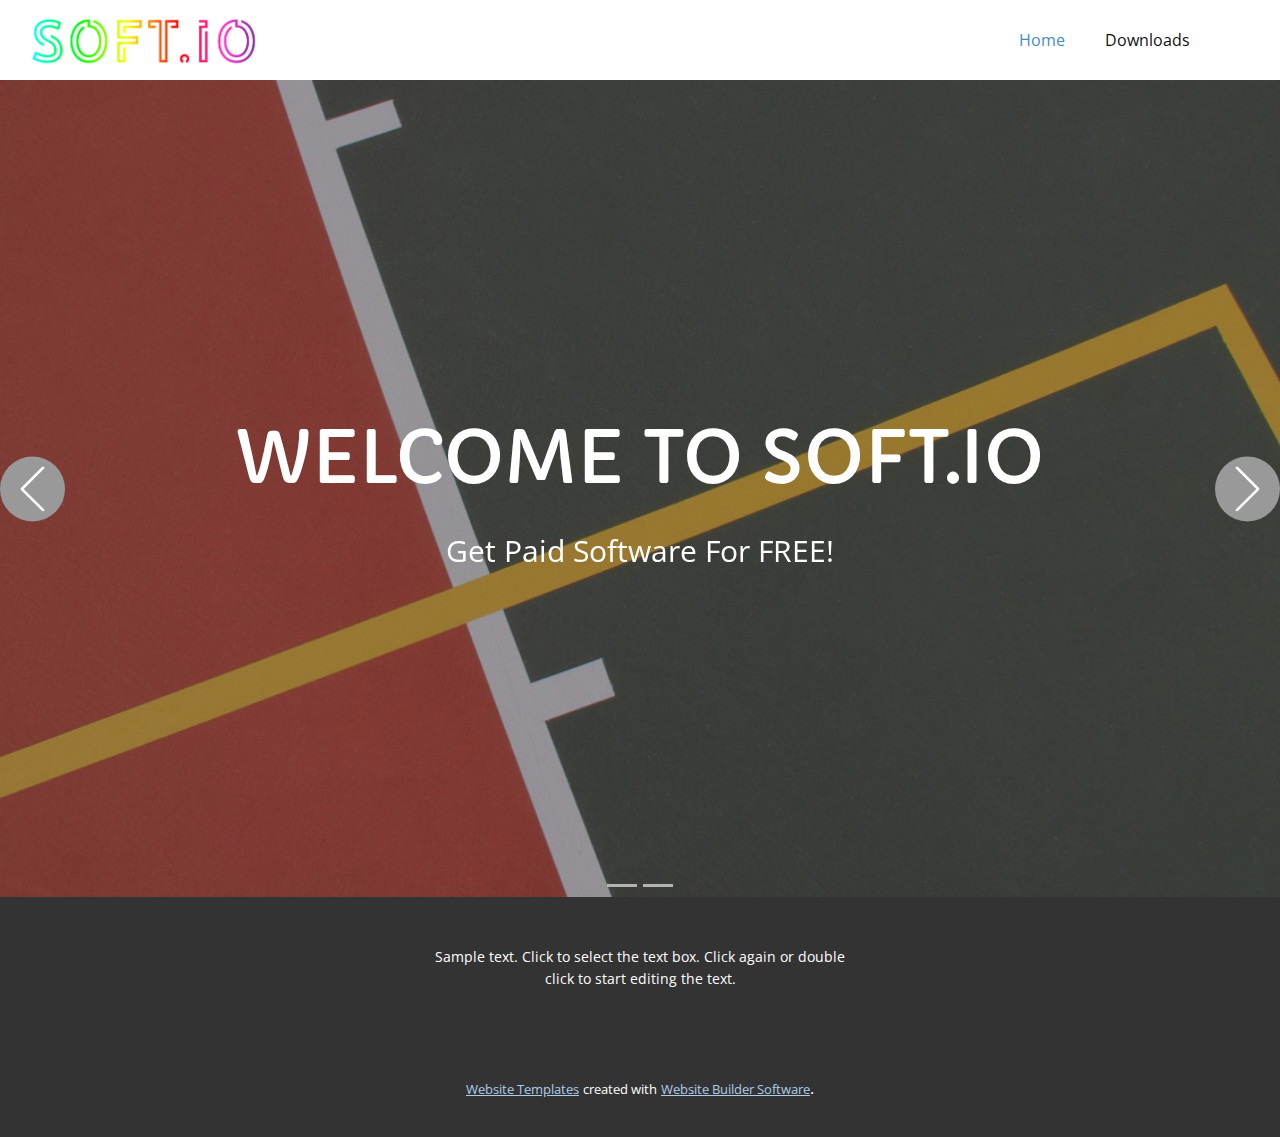
<file: index.html>
<!DOCTYPE html>
<html style="font-size: 16px;">
  <head>
    <meta name="viewport" content="width=device-width, initial-scale=1.0">
    <meta charset="utf-8">
    <meta name="keywords" content="WELCOME TO SOFT.IO">
    <meta name="description" content="">
    <meta name="page_type" content="np-template-header-footer-from-plugin">
    <title>Home</title>
    <link rel="stylesheet" href="nicepage.css" media="screen">
<link rel="stylesheet" href="Home.css" media="screen">
    <script class="u-script" type="text/javascript" src="jquery.js" defer=""></script>
    <script class="u-script" type="text/javascript" src="nicepage.js" defer=""></script>
    <meta name="generator" content="Nicepage 2.26.5, nicepage.com">
    
    
    <link id="u-theme-google-font" rel="stylesheet" href="https://fonts.googleapis.com/css?family=Roboto:100,100i,300,300i,400,400i,500,500i,700,700i,900,900i|Open+Sans:300,300i,400,400i,600,600i,700,700i,800,800i">
    <link id="u-page-google-font" rel="stylesheet" href="https://fonts.googleapis.com/css?family=Capriola:400">
    
    
    <script type="application/ld+json">{
		"@context": "http://schema.org",
		"@type": "Organization",
		"name": "",
		"url": "index.html",
		"logo": "images/softiologosite.png"
}</script>
    <meta property="og:title" content="Home">
    <meta property="og:type" content="website">
    <meta name="theme-color" content="#478ac9">
    <link rel="canonical" href="index.html">
    <meta property="og:url" content="index.html">
  </head>
  <body data-home-page="Home.html" data-home-page-title="Home" class="u-body"><header class="u-clearfix u-header u-header" id="sec-6423"><a href="https://nicepage.com" class="u-image u-logo u-image-1">
        <img src="images/softiologosite.png" class="u-logo-image u-logo-image-1" data-image-width="290.3078">
      </a><nav class="u-menu u-menu-dropdown u-offcanvas u-menu-1">
        <div class="menu-collapse" style="font-size: 1rem; letter-spacing: 0;">
          <a class="u-button-style u-custom-left-right-menu-spacing u-custom-padding-bottom u-custom-top-bottom-menu-spacing u-nav-link u-text-active-palette-1-base u-text-hover-palette-2-base" href="#">
            <svg><use xmlns:xlink="http://www.w3.org/1999/xlink" xlink:href="#menu-hamburger"></use></svg>
            <svg version="1.1" xmlns="http://www.w3.org/2000/svg" xmlns:xlink="http://www.w3.org/1999/xlink"><defs><symbol id="menu-hamburger" viewBox="0 0 16 16" style="width: 16px; height: 16px;"><rect y="1" width="16" height="2"></rect><rect y="7" width="16" height="2"></rect><rect y="13" width="16" height="2"></rect>
</symbol>
</defs></svg>
          </a>
        </div>
        <div class="u-custom-menu u-nav-container">
          <ul class="u-nav u-unstyled u-nav-1"><li class="u-nav-item"><a class="u-button-style u-nav-link u-text-active-palette-1-base u-text-hover-palette-2-base" href="Home.html" style="padding: 10px 20px;">Home</a>
</li><li class="u-nav-item"><a class="u-button-style u-nav-link u-text-active-palette-1-base u-text-hover-palette-2-base" href="Downloads.html" style="padding: 10px 20px;">Downloads</a>
</li></ul>
        </div>
        <div class="u-custom-menu u-nav-container-collapse">
          <div class="u-black u-container-style u-inner-container-layout u-opacity u-opacity-95 u-sidenav">
            <div class="u-menu-close"></div>
            <ul class="u-align-center u-nav u-popupmenu-items u-unstyled u-nav-2"><li class="u-nav-item"><a class="u-button-style u-nav-link" href="Home.html" style="padding: 10px 20px;">Home</a>
</li><li class="u-nav-item"><a class="u-button-style u-nav-link" href="Downloads.html" style="padding: 10px 20px;">Downloads</a>
</li></ul>
          </div>
          <div class="u-black u-menu-overlay u-opacity u-opacity-70"></div>
        </div>
      </nav></header>
    <section id="carousel_3d3d" class="u-carousel u-slide u-valign-middle u-block-1fbc-1" data-u-ride="carousel" data-interval="5000">
      <ol class="u-absolute-hcenter u-carousel-indicators u-block-1fbc-2">
        <li data-u-target="#carousel_3d3d" data-u-slide-to="0" class="u-active u-grey-30"></li>
        <li data-u-target="#carousel_3d3d" data-u-slide-to="1" class="u-grey-30"></li>
      </ol>
      <div class="u-carousel-inner" role="listbox">
        <div class="u-active u-align-center u-carousel-item u-clearfix u-image u-shading u-section-1-1" src="">
          <div class="u-clearfix u-sheet u-sheet-1">
            <h1 class="u-custom-font u-text u-text-default u-title u-text-1">WELCOME TO SOFT.IO</h1>
            <p class="u-large-text u-text u-text-default u-text-variant u-text-2">Get Paid Software For FREE!</p>
          </div>
        </div>
        <div class="u-align-center u-carousel-item u-clearfix u-image u-shading u-section-1-2" src="">
          <div class="u-clearfix u-sheet u-valign-middle u-sheet-1">
            <h1 class="u-text u-text-default u-title u-text-1">Sample Headline</h1>
            <p class="u-large-text u-text u-text-default u-text-variant u-text-2">Sample text. Click to select the text box. Click again or double click to start editing the text.</p>
          </div>
        </div>
      </div>
      <a class="u-absolute-vcenter u-carousel-control u-carousel-control-prev u-grey-40 u-icon-circle u-spacing-10 u-block-1fbc-3" href="#carousel_3d3d" role="button" data-u-slide="prev">
        <span aria-hidden="true">
          <svg viewBox="0 0 477.175 477.175"><path d="M145.188,238.575l215.5-215.5c5.3-5.3,5.3-13.8,0-19.1s-13.8-5.3-19.1,0l-225.1,225.1c-5.3,5.3-5.3,13.8,0,19.1l225.1,225
                    c2.6,2.6,6.1,4,9.5,4s6.9-1.3,9.5-4c5.3-5.3,5.3-13.8,0-19.1L145.188,238.575z"></path></svg>
        </span>
        <span class="sr-only">Previous</span>
      </a>
      <a class="u-absolute-vcenter u-carousel-control u-carousel-control-next u-grey-40 u-icon-circle u-spacing-10 u-block-1fbc-4" href="#carousel_3d3d" role="button" data-u-slide="next">
        <span aria-hidden="true">
          <svg viewBox="0 0 477.175 477.175"><path d="M360.731,229.075l-225.1-225.1c-5.3-5.3-13.8-5.3-19.1,0s-5.3,13.8,0,19.1l215.5,215.5l-215.5,215.5
                    c-5.3,5.3-5.3,13.8,0,19.1c2.6,2.6,6.1,4,9.5,4c3.4,0,6.9-1.3,9.5-4l225.1-225.1C365.931,242.875,365.931,234.275,360.731,229.075z"></path></svg>
        </span>
        <span class="sr-only">Next</span>
      </a>
    </section>
    
    
    <footer class="u-align-center u-clearfix u-footer u-grey-80 u-footer" id="sec-b7cb"><div class="u-clearfix u-sheet u-sheet-1">
        <p class="u-small-text u-text u-text-variant u-text-1">Sample text. Click to select the text box. Click again or double click to start editing the text.</p>
      </div></footer>
    <section class="u-backlink u-clearfix u-grey-80">
      <a class="u-link" href="https://nicepage.com/website-templates" target="_blank">
        <span>Website Templates</span>
      </a>
      <p class="u-text">
        <span>created with</span>
      </p>
      <a class="u-link" href="https://nicepage.com/" target="_blank">
        <span>Website Builder Software</span>
      </a>. 
    </section>
  </body>
</html>
</file>
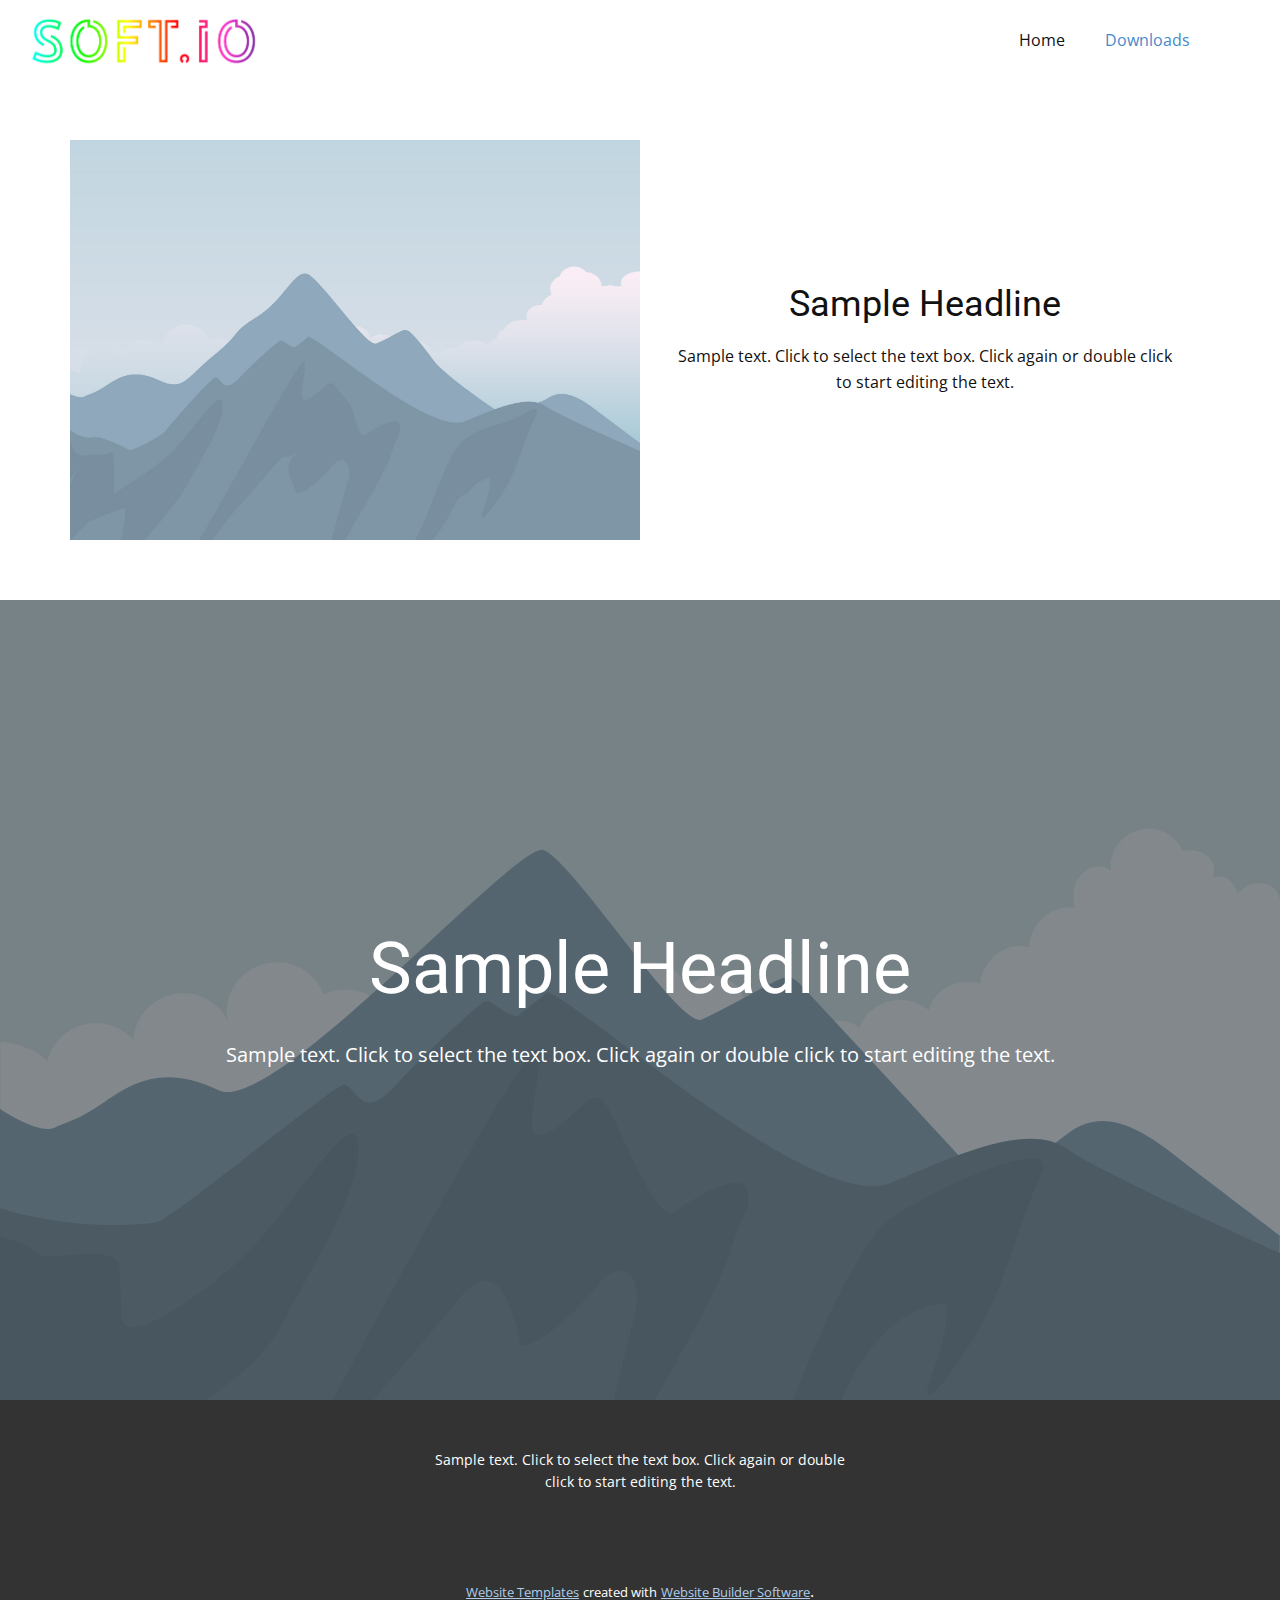
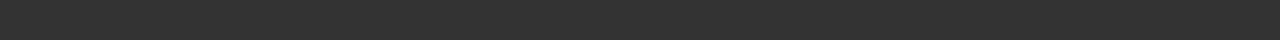
<file: Downloads.html>
<!DOCTYPE html>
<html style="font-size: 16px;">
  <head>
    <meta name="viewport" content="width=device-width, initial-scale=1.0">
    <meta charset="utf-8">
    <meta name="keywords" content="">
    <meta name="description" content="">
    <meta name="page_type" content="np-template-header-footer-from-plugin">
    <title>Downloads</title>
    <link rel="stylesheet" href="nicepage.css" media="screen">
<link rel="stylesheet" href="Downloads.css" media="screen">
    <script class="u-script" type="text/javascript" src="jquery.js" defer=""></script>
    <script class="u-script" type="text/javascript" src="nicepage.js" defer=""></script>
    <meta name="generator" content="Nicepage 2.26.5, nicepage.com">
    <link id="u-theme-google-font" rel="stylesheet" href="https://fonts.googleapis.com/css?family=Roboto:100,100i,300,300i,400,400i,500,500i,700,700i,900,900i|Open+Sans:300,300i,400,400i,600,600i,700,700i,800,800i">
    
    
    
    <script type="application/ld+json">{
		"@context": "http://schema.org",
		"@type": "Organization",
		"name": "",
		"url": "index.html",
		"logo": "images/softiologosite.png"
}</script>
    <meta property="og:title" content="Downloads">
    <meta property="og:type" content="website">
    <meta name="theme-color" content="#478ac9">
    <link rel="canonical" href="index.html">
    <meta property="og:url" content="index.html">
  </head>
  <body class="u-body"><header class="u-clearfix u-header u-header" id="sec-6423"><a href="https://nicepage.com" class="u-image u-logo u-image-1">
        <img src="images/softiologosite.png" class="u-logo-image u-logo-image-1" data-image-width="290.3078">
      </a><nav class="u-menu u-menu-dropdown u-offcanvas u-menu-1">
        <div class="menu-collapse" style="font-size: 1rem; letter-spacing: 0;">
          <a class="u-button-style u-custom-left-right-menu-spacing u-custom-padding-bottom u-custom-top-bottom-menu-spacing u-nav-link u-text-active-palette-1-base u-text-hover-palette-2-base" href="#">
            <svg><use xmlns:xlink="http://www.w3.org/1999/xlink" xlink:href="#menu-hamburger"></use></svg>
            <svg version="1.1" xmlns="http://www.w3.org/2000/svg" xmlns:xlink="http://www.w3.org/1999/xlink"><defs><symbol id="menu-hamburger" viewBox="0 0 16 16" style="width: 16px; height: 16px;"><rect y="1" width="16" height="2"></rect><rect y="7" width="16" height="2"></rect><rect y="13" width="16" height="2"></rect>
</symbol>
</defs></svg>
          </a>
        </div>
        <div class="u-custom-menu u-nav-container">
          <ul class="u-nav u-unstyled u-nav-1"><li class="u-nav-item"><a class="u-button-style u-nav-link u-text-active-palette-1-base u-text-hover-palette-2-base" href="Home.html" style="padding: 10px 20px;">Home</a>
</li><li class="u-nav-item"><a class="u-button-style u-nav-link u-text-active-palette-1-base u-text-hover-palette-2-base" href="Downloads.html" style="padding: 10px 20px;">Downloads</a>
</li></ul>
        </div>
        <div class="u-custom-menu u-nav-container-collapse">
          <div class="u-black u-container-style u-inner-container-layout u-opacity u-opacity-95 u-sidenav">
            <div class="u-menu-close"></div>
            <ul class="u-align-center u-nav u-popupmenu-items u-unstyled u-nav-2"><li class="u-nav-item"><a class="u-button-style u-nav-link" href="Home.html" style="padding: 10px 20px;">Home</a>
</li><li class="u-nav-item"><a class="u-button-style u-nav-link" href="Downloads.html" style="padding: 10px 20px;">Downloads</a>
</li></ul>
          </div>
          <div class="u-black u-menu-overlay u-opacity u-opacity-70"></div>
        </div>
      </nav></header>
    <section class="u-clearfix u-section-1" id="sec-189c">
      <div class="u-clearfix u-sheet u-sheet-1">
        <div class="u-clearfix u-expanded-width u-layout-wrap u-layout-wrap-1">
          <div class="u-layout">
            <div class="u-layout-row">
              <div class="u-container-style u-image u-layout-cell u-left-cell u-size-30 u-image-1" data-image-width="2000" data-image-height="1333">
                <div class="u-container-layout u-container-layout-1"></div>
              </div>
              <div class="u-align-center u-container-style u-layout-cell u-right-cell u-size-30 u-layout-cell-2">
                <div class="u-container-layout u-valign-middle u-container-layout-2">
                  <h2 class="u-text u-text-default u-text-1">Sample Headline</h2>
                  <p class="u-text u-text-default u-text-2">Sample text. Click to select the text box. Click again or double click to start editing the text.</p>
                </div>
              </div>
            </div>
          </div>
        </div>
      </div>
    </section>
    <section class="u-align-center u-clearfix u-image u-shading u-section-2" src="" data-image-width="256" data-image-height="256" id="sec-eb2c">
      <div class="u-clearfix u-sheet u-valign-middle u-sheet-1">
        <h1 class="u-text u-text-default u-title u-text-1">Sample Headline</h1>
        <p class="u-large-text u-text u-text-default u-text-variant u-text-2">Sample text. Click to select the text box. Click again or double click to start editing the text.</p>
      </div>
    </section>
    
    
    <footer class="u-align-center u-clearfix u-footer u-grey-80 u-footer" id="sec-b7cb"><div class="u-clearfix u-sheet u-sheet-1">
        <p class="u-small-text u-text u-text-variant u-text-1">Sample text. Click to select the text box. Click again or double click to start editing the text.</p>
      </div></footer>
    <section class="u-backlink u-clearfix u-grey-80">
      <a class="u-link" href="https://nicepage.com/website-templates" target="_blank">
        <span>Website Templates</span>
      </a>
      <p class="u-text">
        <span>created with</span>
      </p>
      <a class="u-link" href="https://nicepage.com/" target="_blank">
        <span>Website Builder Software</span>
      </a>. 
    </section>
  </body>
</html>
</file>
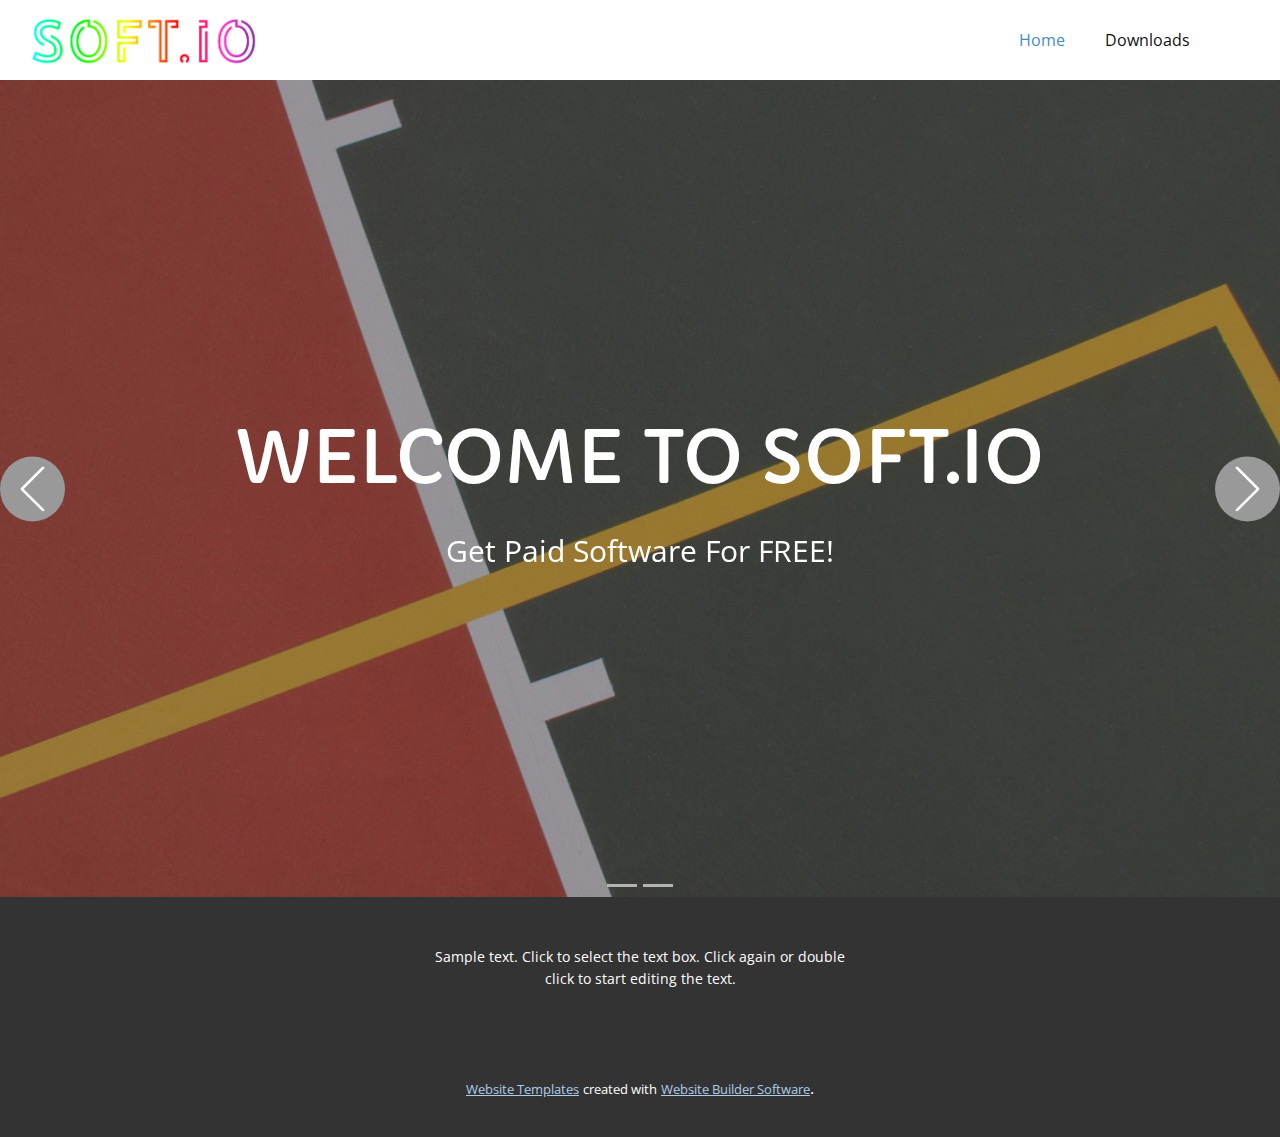
<file: Home.html>
<!DOCTYPE html>
<html style="font-size: 16px;">
  <head>
    <meta name="viewport" content="width=device-width, initial-scale=1.0">
    <meta charset="utf-8">
    <meta name="keywords" content="WELCOME TO SOFT.IO">
    <meta name="description" content="">
    <meta name="page_type" content="np-template-header-footer-from-plugin">
    <title>Home</title>
    <link rel="stylesheet" href="nicepage.css" media="screen">
<link rel="stylesheet" href="Home.css" media="screen">
    <script class="u-script" type="text/javascript" src="jquery.js" defer=""></script>
    <script class="u-script" type="text/javascript" src="nicepage.js" defer=""></script>
    <meta name="generator" content="Nicepage 2.26.5, nicepage.com">
    
    
    <link id="u-theme-google-font" rel="stylesheet" href="https://fonts.googleapis.com/css?family=Roboto:100,100i,300,300i,400,400i,500,500i,700,700i,900,900i|Open+Sans:300,300i,400,400i,600,600i,700,700i,800,800i">
    <link id="u-page-google-font" rel="stylesheet" href="https://fonts.googleapis.com/css?family=Capriola:400">
    
    
    <script type="application/ld+json">{
		"@context": "http://schema.org",
		"@type": "Organization",
		"name": "",
		"url": "index.html",
		"logo": "images/softiologosite.png"
}</script>
    <meta property="og:title" content="Home">
    <meta property="og:type" content="website">
    <meta name="theme-color" content="#478ac9">
    <link rel="canonical" href="index.html">
    <meta property="og:url" content="index.html">
  </head>
  <body class="u-body"><header class="u-clearfix u-header u-header" id="sec-6423"><a href="https://nicepage.com" class="u-image u-logo u-image-1">
        <img src="images/softiologosite.png" class="u-logo-image u-logo-image-1" data-image-width="290.3078">
      </a><nav class="u-menu u-menu-dropdown u-offcanvas u-menu-1">
        <div class="menu-collapse" style="font-size: 1rem; letter-spacing: 0;">
          <a class="u-button-style u-custom-left-right-menu-spacing u-custom-padding-bottom u-custom-top-bottom-menu-spacing u-nav-link u-text-active-palette-1-base u-text-hover-palette-2-base" href="#">
            <svg><use xmlns:xlink="http://www.w3.org/1999/xlink" xlink:href="#menu-hamburger"></use></svg>
            <svg version="1.1" xmlns="http://www.w3.org/2000/svg" xmlns:xlink="http://www.w3.org/1999/xlink"><defs><symbol id="menu-hamburger" viewBox="0 0 16 16" style="width: 16px; height: 16px;"><rect y="1" width="16" height="2"></rect><rect y="7" width="16" height="2"></rect><rect y="13" width="16" height="2"></rect>
</symbol>
</defs></svg>
          </a>
        </div>
        <div class="u-custom-menu u-nav-container">
          <ul class="u-nav u-unstyled u-nav-1"><li class="u-nav-item"><a class="u-button-style u-nav-link u-text-active-palette-1-base u-text-hover-palette-2-base" href="Home.html" style="padding: 10px 20px;">Home</a>
</li><li class="u-nav-item"><a class="u-button-style u-nav-link u-text-active-palette-1-base u-text-hover-palette-2-base" href="Downloads.html" style="padding: 10px 20px;">Downloads</a>
</li></ul>
        </div>
        <div class="u-custom-menu u-nav-container-collapse">
          <div class="u-black u-container-style u-inner-container-layout u-opacity u-opacity-95 u-sidenav">
            <div class="u-menu-close"></div>
            <ul class="u-align-center u-nav u-popupmenu-items u-unstyled u-nav-2"><li class="u-nav-item"><a class="u-button-style u-nav-link" href="Home.html" style="padding: 10px 20px;">Home</a>
</li><li class="u-nav-item"><a class="u-button-style u-nav-link" href="Downloads.html" style="padding: 10px 20px;">Downloads</a>
</li></ul>
          </div>
          <div class="u-black u-menu-overlay u-opacity u-opacity-70"></div>
        </div>
      </nav></header>
    <section id="carousel_3d3d" class="u-carousel u-slide u-valign-middle u-block-1fbc-1" data-u-ride="carousel" data-interval="5000">
      <ol class="u-absolute-hcenter u-carousel-indicators u-block-1fbc-2">
        <li data-u-target="#carousel_3d3d" data-u-slide-to="0" class="u-active u-grey-30"></li>
        <li data-u-target="#carousel_3d3d" data-u-slide-to="1" class="u-grey-30"></li>
      </ol>
      <div class="u-carousel-inner" role="listbox">
        <div class="u-active u-align-center u-carousel-item u-clearfix u-image u-shading u-section-1-1" src="">
          <div class="u-clearfix u-sheet u-sheet-1">
            <h1 class="u-custom-font u-text u-text-default u-title u-text-1">WELCOME TO SOFT.IO</h1>
            <p class="u-large-text u-text u-text-default u-text-variant u-text-2">Get Paid Software For FREE!</p>
          </div>
        </div>
        <div class="u-align-center u-carousel-item u-clearfix u-image u-shading u-section-1-2" src="">
          <div class="u-clearfix u-sheet u-valign-middle u-sheet-1">
            <h1 class="u-text u-text-default u-title u-text-1">Sample Headline</h1>
            <p class="u-large-text u-text u-text-default u-text-variant u-text-2">Sample text. Click to select the text box. Click again or double click to start editing the text.</p>
          </div>
        </div>
      </div>
      <a class="u-absolute-vcenter u-carousel-control u-carousel-control-prev u-grey-40 u-icon-circle u-spacing-10 u-block-1fbc-3" href="#carousel_3d3d" role="button" data-u-slide="prev">
        <span aria-hidden="true">
          <svg viewBox="0 0 477.175 477.175"><path d="M145.188,238.575l215.5-215.5c5.3-5.3,5.3-13.8,0-19.1s-13.8-5.3-19.1,0l-225.1,225.1c-5.3,5.3-5.3,13.8,0,19.1l225.1,225
                    c2.6,2.6,6.1,4,9.5,4s6.9-1.3,9.5-4c5.3-5.3,5.3-13.8,0-19.1L145.188,238.575z"></path></svg>
        </span>
        <span class="sr-only">Previous</span>
      </a>
      <a class="u-absolute-vcenter u-carousel-control u-carousel-control-next u-grey-40 u-icon-circle u-spacing-10 u-block-1fbc-4" href="#carousel_3d3d" role="button" data-u-slide="next">
        <span aria-hidden="true">
          <svg viewBox="0 0 477.175 477.175"><path d="M360.731,229.075l-225.1-225.1c-5.3-5.3-13.8-5.3-19.1,0s-5.3,13.8,0,19.1l215.5,215.5l-215.5,215.5
                    c-5.3,5.3-5.3,13.8,0,19.1c2.6,2.6,6.1,4,9.5,4c3.4,0,6.9-1.3,9.5-4l225.1-225.1C365.931,242.875,365.931,234.275,360.731,229.075z"></path></svg>
        </span>
        <span class="sr-only">Next</span>
      </a>
    </section>
    
    
    <footer class="u-align-center u-clearfix u-footer u-grey-80 u-footer" id="sec-b7cb"><div class="u-clearfix u-sheet u-sheet-1">
        <p class="u-small-text u-text u-text-variant u-text-1">Sample text. Click to select the text box. Click again or double click to start editing the text.</p>
      </div></footer>
    <section class="u-backlink u-clearfix u-grey-80">
      <a class="u-link" href="https://nicepage.com/website-templates" target="_blank">
        <span>Website Templates</span>
      </a>
      <p class="u-text">
        <span>created with</span>
      </p>
      <a class="u-link" href="https://nicepage.com/" target="_blank">
        <span>Website Builder Software</span>
      </a>. 
    </section>
  </body>
</html>
</file>
<file: Home.css>
.u-section-1-1 {background-image: linear-gradient(0deg, rgba(0,0,0,0.4), rgba(0,0,0,0.4)), url("images/bgsite.png"); background-position: 50% 50%}
.u-section-1-1 .u-sheet-1 {min-height: 817px}
.u-section-1-1 .u-text-1 {background-image: none; font-family: Capriola; margin: 338px auto 0}
.u-section-1-1 .u-text-2 {font-size: 1.875rem; margin: 30px auto 0} 

@media (max-width: 1199px){ .u-section-1-1 .u-sheet-1 {min-height: 674px} }

@media (max-width: 991px){ .u-section-1-1 .u-sheet-1 {min-height: 516px} }

@media (max-width: 767px){ .u-section-1-1 .u-sheet-1 {min-height: 387px} }

@media (max-width: 575px){ .u-section-1-1 .u-sheet-1 {min-height: 287px} }.u-section-1-2 {background-image: linear-gradient(0deg, rgba(0,0,0,0.55), rgba(0,0,0,0.55)), url("images/bg2thum.png"); background-position: 50% 50%}
.u-section-1-2 .u-sheet-1 {min-height: 817px}
.u-section-1-2 .u-text-1 {margin: 60px auto 0}
.u-section-1-2 .u-text-2 {margin: 30px auto 60px} 

@media (max-width: 1199px){ .u-section-1-2 .u-sheet-1 {min-height: 674px} }

@media (max-width: 991px){ .u-section-1-2 .u-sheet-1 {min-height: 516px} }

@media (max-width: 767px){ .u-section-1-2 .u-sheet-1 {min-height: 387px} }

@media (max-width: 575px){ .u-section-1-2 .u-sheet-1 {min-height: 287px} }.u-block-1fbc-1 {background-image: linear-gradient(0deg, rgba(0,0,0,0.55), rgba(0,0,0,0.55)), url("[data-uri]"); background-position: 50% 50%}
.u-block-1fbc-2 {position: absolute; bottom: 10px; margin-bottom: 0}
.u-block-1fbc-3 {position: absolute; left: 0; margin-top: 0; margin-bottom: 0; background-image: none}
.u-block-1fbc-4 {position: absolute; width: 65px; height: 65px; left: auto; right: 0; margin-top: 0; background-image: none}
</file>
<file: Downloads.css>
.u-section-1 .u-sheet-1 {min-height: 500px}
.u-section-1 .u-layout-wrap-1 {margin-top: 60px; margin-bottom: 60px; position: relative}
.u-section-1 .u-image-1 {min-height: 400px; background-image: url("images/default-image.jpg")}
.u-section-1 .u-container-layout-1 {padding: 30px}
.u-section-1 .u-layout-cell-2 {min-height: 400px}
.u-section-1 .u-container-layout-2 {padding: 30px}
.u-section-1 .u-text-1 {margin: 0 auto}
.u-section-1 .u-text-2 {margin: 20px 0 0} 

@media (max-width: 1199px){ .u-section-1 .u-sheet-1 {min-height: 430px}
.u-section-1 .u-image-1 {min-height: 330px}
.u-section-1 .u-layout-cell-2 {min-height: 330px} }

@media (max-width: 991px){ .u-section-1 .u-sheet-1 {min-height: 353px}
.u-section-1 .u-image-1 {min-height: 253px}
.u-section-1 .u-layout-cell-2 {min-height: 100px} }

@media (max-width: 767px){ .u-section-1 .u-sheet-1 {min-height: 580px}
.u-section-1 .u-image-1 {min-height: 380px}
.u-section-1 .u-container-layout-1 {padding-left: 10px; padding-right: 10px}
.u-section-1 .u-container-layout-2 {padding-left: 10px; padding-right: 10px} }

@media (max-width: 575px){ .u-section-1 .u-sheet-1 {min-height: 439px}
.u-section-1 .u-image-1 {min-height: 239px} }.u-section-2 {background-image: linear-gradient(0deg, rgba(0,0,0,0.4), rgba(0,0,0,0.4)), url("[data-uri]"); background-position: 50% 50%}
.u-section-2 .u-sheet-1 {min-height: 800px}
.u-section-2 .u-text-1 {margin: 60px auto 0}
.u-section-2 .u-text-2 {margin: 30px auto 60px} 

@media (max-width: 1199px){ .u-section-2 .u-sheet-1 {min-height: 660px} }

@media (max-width: 991px){ .u-section-2 .u-sheet-1 {min-height: 506px} }

@media (max-width: 767px){ .u-section-2 .u-sheet-1 {min-height: 380px} }

@media (max-width: 575px){ .u-section-2 .u-sheet-1 {min-height: 287px} }
</file>
